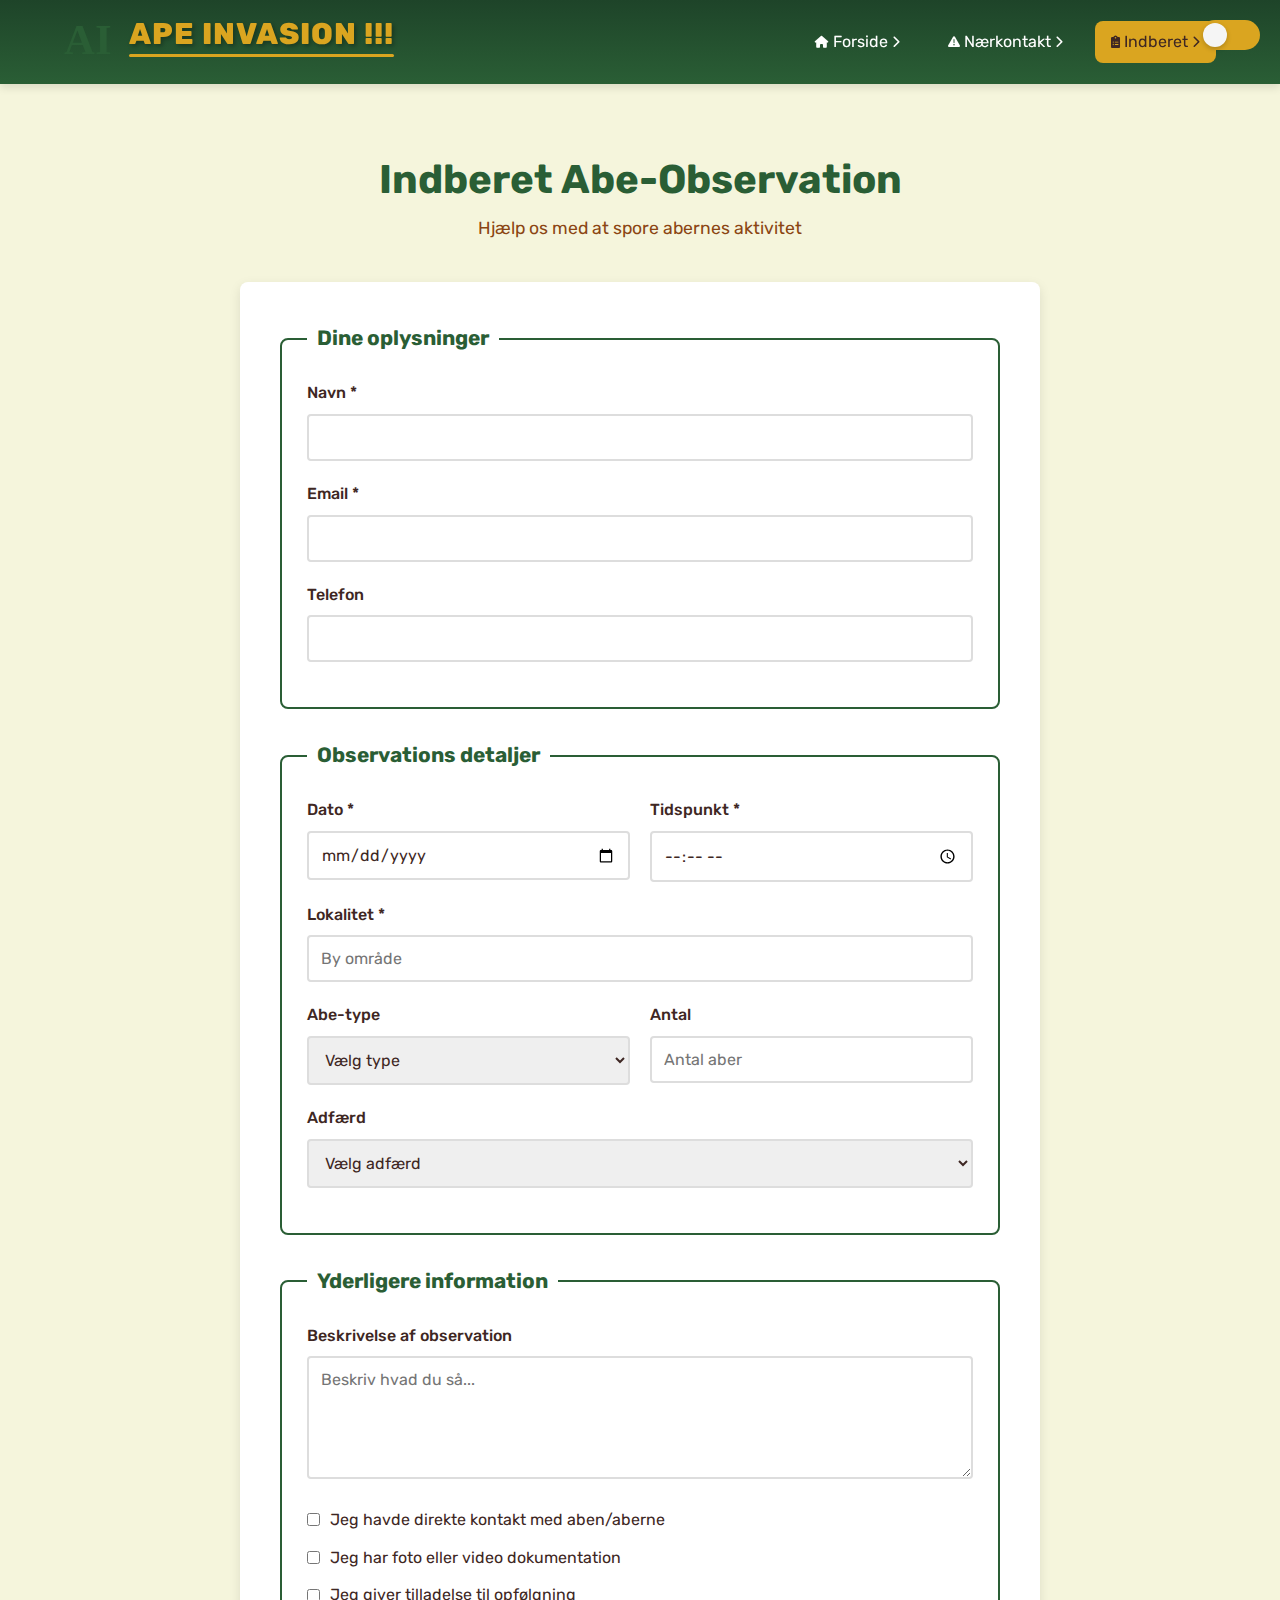
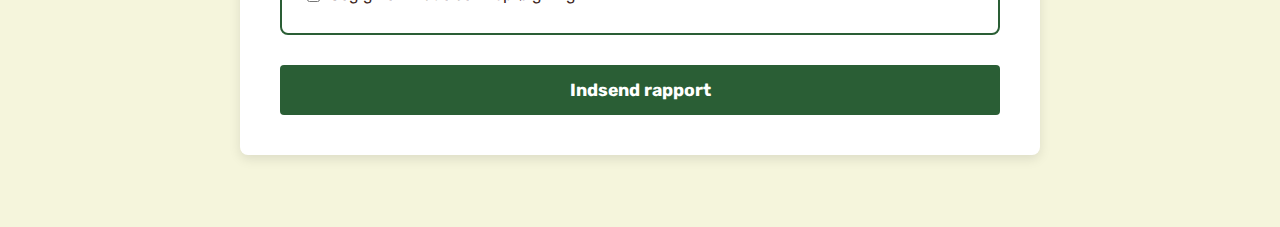
<file: register.html>
<!DOCTYPE html>
<html lang="da">
  <head>
    <meta charset="UTF-8" />
    <meta name="viewport" content="width=device-width, initial-scale=1.0" />
    <title>APE INVASION - Indberet</title>
    <link rel="stylesheet" href="css/reset.css" />
    <link rel="stylesheet" href="css/fonts.css" />
    <link rel="stylesheet" href="css/general.css" />
    <link rel="stylesheet" href="css/style.css" />
    <link rel="stylesheet" href="css/burger.css" />
    <link rel="stylesheet" href="css/indberet.css" />
    <link rel="stylesheet" href="css/dark-mode.css" />
    <link
      href="https://fonts.googleapis.com/css2?family=Rubik:wght@400;500;700&display=swap"
      rel="stylesheet"
    />
    <link
      rel="stylesheet"
      href="https://cdnjs.cloudflare.com/ajax/libs/font-awesome/6.0.0-beta3/css/all.min.css"
    />
  </head>
  <body>
    <!-- Header -->
    <header class="site-header">
      <div class="header-container">
        <div class="logo-container">
          <img
            src="../images/ape-invasion-logo.svg"
            alt="APE INVASION Logo"
            class="site-logo"
          />
          <h1 class="site-title">APE INVASION !!!</h1>
        </div>
        <div class="burger-menu">
          <div class="burger-icon">
            <span></span>
            <span></span>
            <span></span>
          </div>
        </div>
        <!-- Dark Mode Switch - TILFØJ DENNE SEKTION -->
        <div class="dark-mode-toggle">
          <input
            type="checkbox"
            id="darkModeSwitch"
            class="dark-mode-checkbox"
          />
          <label for="darkModeSwitch" class="dark-mode-label">
            <span class="toggle-slider"></span>
          </label>
        </div>
        <nav class="main-nav">
          <ul>
            <li>
              <a href="index.html" class="nav-link"
                ><i class="fas fa-home"></i> Forside
                <i class="fas fa-chevron-right"></i
              ></a>
            </li>
            <li>
              <a href="instruction.html" class="nav-link"
                ><i class="fas fa-exclamation-triangle"></i> Nærkontakt
                <i class="fas fa-chevron-right"></i
              ></a>
            </li>
            <li>
              <a href="register.html" class="nav-link active"
                ><i class="fas fa-clipboard-list"></i> Indberet
                <i class="fas fa-chevron-right"></i
              ></a>
            </li>
          </ul>
        </nav>
      </div>
    </header>

    <!-- Main Content -->
    <main>
      <div class="container">
        <div class="page-header">
          <h1>Indberet Abe-Observation</h1>
          <p class="page-subtitle">Hjælp os med at spore abernes aktivitet</p>
        </div>

        <div class="form-wrapper">
          <form id="observationForm" class="observation-form">
            <!-- Personlige oplysninger -->
            <fieldset>
              <legend>Dine oplysninger</legend>

              <div class="form-group">
                <label for="name">Navn *</label>
                <input type="text" id="name" name="name" required />
              </div>

              <div class="form-group">
                <label for="email">Email *</label>
                <input type="email" id="email" name="email" required />
              </div>

              <div class="form-group">
                <label for="phone">Telefon</label>
                <input type="tel" id="phone" name="phone" />
              </div>
            </fieldset>

            <!-- Observations detaljer -->
            <fieldset>
              <legend>Observations detaljer</legend>

              <div class="form-row">
                <div class="form-group">
                  <label for="date">Dato *</label>
                  <input type="date" id="date" name="date" required />
                </div>

                <div class="form-group">
                  <label for="time">Tidspunkt *</label>
                  <input type="time" id="time" name="time" required />
                </div>
              </div>

              <div class="form-group">
                <label for="location">Lokalitet *</label>
                <input
                  type="text"
                  id="location"
                  name="location"
                  required
                  placeholder="By område"
                />
              </div>

              <div class="form-row">
                <div class="form-group">
                  <label for="apeType">Abe-type</label>
                  <select id="apeType" name="apeType">
                    <option value="">Vælg type</option>
                    <option value="gorilla">Gorilla</option>
                    <option value="chimpanse">Chimpanse</option>
                    <option value="orangutang">Orangutang</option>
                    <option value="bonobo">Bonobo</option>
                    <option value="ukendt">Ukendt</option>
                  </select>
                </div>

                <div class="form-group">
                  <label for="count">Antal</label>
                  <input
                    type="number"
                    id="count"
                    name="count"
                    min="1"
                    placeholder="Antal aber"
                  />
                </div>
              </div>

              <div class="form-group">
                <label for="behavior">Adfærd</label>
                <select id="behavior" name="behavior">
                  <option value="">Vælg adfærd</option>
                  <option value="fredelig">Fredelig</option>
                  <option value="nysgerrig">Nysgerrig</option>
                  <option value="aggressiv">Aggressiv</option>
                  <option value="undvigende">Undvigende</option>
                </select>
              </div>
            </fieldset>

            <!-- Beskrivelse -->
            <fieldset>
              <legend>Yderligere information</legend>

              <div class="form-group">
                <label for="description">Beskrivelse af observation</label>
                <textarea
                  id="description"
                  name="description"
                  rows="5"
                  placeholder="Beskriv hvad du så..."
                ></textarea>
              </div>

              <div class="checkbox-group">
                <label>
                  <input type="checkbox" name="contact" id="contact" />
                  <span>Jeg havde direkte kontakt med aben/aberne</span>
                </label>

                <label>
                  <input type="checkbox" name="photo" id="photo" />
                  <span>Jeg har foto eller video dokumentation</span>
                </label>

                <label>
                  <input type="checkbox" name="permission" id="permission" />
                  <span>Jeg giver tilladelse til opfølgning</span>
                </label>
              </div>
            </fieldset>

            <button type="submit" class="submit-button">Indsend rapport</button>
          </form>

          <!-- Success message -->
          <div
            id="successMessage"
            class="success-message"
            style="display: none"
          >
            <h2>Tak for din indberetning!</h2>
            <p>Din observation er nu registreret.</p>
            <button
              type="button"
              class="new-report-button"
              onclick="showForm()"
            >
              Indberet observation
            </button>
          </div>
        </div>
      </div>
    </main>

    <script src="js/indberet.js"></script>
    <script src="js/dark-mode.js"></script>
  </body>
</html>
</file>
<file: css/fonts.css>
/* Fonts CSS */
@import url("https://fonts.googleapis.com/css2?family=Rubik:wght@300;400;500;600;700;800&display=swap");

:root {
  --font-primary: "Rubik", sans-serif;
  --font-size-xs: 0.75rem; /* 12px */
  --font-size-sm: 0.875rem; /* 14px */
  --font-size-base: 1rem; /* 16px */
  --font-size-md: 1.125rem; /* 18px */
  --font-size-lg: 1.25rem; /* 20px */
  --font-size-xl: 1.5rem; /* 24px */
  --font-size-2xl: 1.875rem; /* 30px */
  --font-size-3xl: 2.25rem; /* 36px */
  --font-size-4xl: 3rem; /* 48px */

  --font-weight-light: 300;
  --font-weight-regular: 400;
  --font-weight-medium: 500;
  --font-weight-semibold: 600;
  --font-weight-bold: 700;
  --font-weight-extrabold: 800;
}

body {
  font-family: var(--font-primary);
  font-size: var(--font-size-base);
  font-weight: var(--font-weight-regular);
}

h1,
h2,
h3,
h4,
h5,
h6 {
  font-weight: var(--font-weight-bold);
  line-height: 1.2;
}

h1 {
  font-size: var(--font-size-3xl);
}

h2 {
  font-size: var(--font-size-xl);
}

h3 {
  font-size: var(--font-size-lg);
}

.site-title {
  font-size: var(--font-size-2xl);
  font-weight: var(--font-weight-extrabold);
  text-transform: uppercase;
  letter-spacing: 1px;
}

@media (max-width: 768px) {
  h1 {
    font-size: var(--font-size-2xl);
  }

  h2 {
    font-size: var(--font-size-lg);
  }

  h3 {
    font-size: var(--font-size-md);
  }

  .site-title {
    font-size: var(--font-size-xl);
  }
}
</file>
<file: css/general.css>
/* General CSS */
:root {
  /* Colors */
  --color-primary: #2a5e35; /* Mørkegrøn */
  --color-secondary: #8b4513; /* Brun */
  --color-accent: #daa520; /* Gylden/Gul */
  --color-background: #f5f5dc; /* Lys beige */
  --color-text: #3e2723; /* Mørkebrun */
  --color-white: #ffffff;
  --color-light-green: #3a7d44; /* Lysere grøn */
  --color-dark-green: #1e4429; /* Mørkere grøn */
  --color-light-brown: #a67c52; /* Lysere brun */

  /* Spacing */
  --spacing-xs: 0.25rem; /* 4px */
  --spacing-sm: 0.5rem; /* 8px */
  --spacing-md: 1rem; /* 16px */
  --spacing-lg: 1.5rem; /* 24px */
  --spacing-xl: 2rem; /* 32px */
  --spacing-2xl: 3rem; /* 48px */

  /* Border radius */
  --border-radius-sm: 4px;
  --border-radius-md: 8px;
  --border-radius-lg: 12px;

  /* Box shadow */
  --shadow-sm: 0 2px 4px rgba(0, 0, 0, 0.1);
  --shadow-md: 0 4px 8px rgba(0, 0, 0, 0.1);
  --shadow-lg: 0 8px 16px rgba(0, 0, 0, 0.1);

  /* Transitions */
  --transition-fast: 0.2s ease;
  --transition-normal: 0.3s ease;
  --transition-slow: 0.5s ease;
}

body {
  background-color: var(--color-background);
  color: var(--color-text);
}

.container {
  width: 100%;
  max-width: 1200px;
  margin: 0 auto;
  padding: 0 var(--spacing-md);
}

/* Buttons */
.btn {
  display: inline-block;
  padding: var(--spacing-sm) var(--spacing-md);
  border-radius: var(--border-radius-md);
  font-weight: var(--font-weight-medium);
  cursor: pointer;
  transition: all var(--transition-normal);
  text-align: center;
  border: none;
}

.primary-btn {
  background-color: var(--color-primary);
  color: var(--color-white);
}

.primary-btn:hover {
  background-color: var(--color-dark-green);
  transform: translateY(-2px);
  box-shadow: var(--shadow-md);
}

.secondary-btn {
  background-color: var(--color-accent);
  color: var(--color-text);
}

.secondary-btn:hover {
  background-color: #c69500;
  transform: translateY(-2px);
  box-shadow: var(--shadow-md);
}

/* Utility classes */
.hidden {
  display: none;
}

.hidden-content {
  display: none;
}

/* Responsive design */
@media (max-width: 768px) {
  .container {
    padding: 0 var(--spacing-sm);
  }
}
</file>
<file: css/style.css>
/* Style CSS */

/* Header */
.site-header {
  background: linear-gradient(
    to bottom,
    var(--color-dark-green),
    var(--color-primary)
  );
  color: var(--color-white);
  position: sticky;
  top: 0;
  z-index: 100;
  box-shadow: var(--shadow-md);
}

.header-container {
  display: flex;
  flex-wrap: wrap;
  justify-content: space-between;
  align-items: center;
  padding: var(--spacing-md) var(--spacing-lg);
  max-width: 1200px;
  margin: 0 auto;
}

.logo-container {
  display: flex;
  align-items: center;
}

.site-title {
  color: var(--color-accent);
  text-shadow: 2px 2px 4px rgba(0, 0, 0, 0.3);
  position: relative;
}

.site-title::after {
  content: "";
  position: absolute;
  bottom: -5px;
  left: 0;
  width: 100%;
  height: 3px;
  background-color: var(--color-accent);
  border-radius: 2px;
}

.main-nav {
  display: flex;
}

.main-nav ul {
  display: flex;
  gap: var(--spacing-md);
}

.nav-link {
  color: var(--color-white);
  padding: var(--spacing-sm) var(--spacing-md);
  border-radius: var(--border-radius-md);
  transition: all var(--transition-normal);
  display: flex;
  align-items: center;
  gap: var(--spacing-xs);
}

.nav-link i {
  font-size: var(--font-size-xs);
}

.nav-link:hover {
  background-color: rgba(255, 255, 255, 0.1);
}

.nav-link.active {
  background-color: var(--color-accent);
  color: var(--color-text);
}

/* Main content */
main {
  padding: var(--spacing-xl) 0;
}

.content-wrapper {
  display: flex;
  gap: var(--spacing-xl);
  margin-top: var(--spacing-xl);
}

/* Left column */
.left-column {
  flex: 4;
  display: flex;
  flex-direction: column;
  gap: var(--spacing-xl);
}

/* Right column */
.right-column {
  flex: 6;
  display: flex;
  flex-direction: column;
  gap: var(--spacing-xl);
}

/* Info boxes (left column) */
.info-box {
  background-color: var(--color-white);
  border-radius: var(--border-radius-lg);
  overflow: hidden;
  box-shadow: var(--shadow-md);
  height: 100%;
  position: relative;
  transition: transform var(--transition-normal);
  background-image: url('data:image/svg+xml;utf8,<svg xmlns="http://www.w3.org/2000/svg" width="100" height="100" viewBox="0 0 100 100"><rect width="100" height="100" fill="%23FFFFFF" fill-opacity="0.8"/><path d="M0,0 L100,100 M0,100 L100,0" stroke="%23F5F5DC" stroke-width="1"/></svg>');
  background-size: 10px 10px;
}

.info-box:hover {
  transform: translateY(-5px);
  box-shadow: var(--shadow-lg);
}

.box-content {
  padding: var(--spacing-lg);
  display: flex;
  flex-direction: column;
  height: 100%;
}

.box-title {
  color: var(--color-primary);
  margin-bottom: var(--spacing-md);
  position: relative;
  padding-bottom: var(--spacing-sm);
}

.box-title::after {
  content: "";
  position: absolute;
  bottom: 0;
  left: 0;
  width: 50px;
  height: 3px;
  background-color: var(--color-accent);
  border-radius: 2px;
}

.box-description {
  margin-bottom: var(--spacing-lg);
  flex-grow: 1;
}

/* Article boxes (right column) */
.article-box {
  display: flex;
  background-color: var(--color-white);
  border-radius: var(--border-radius-lg);
  overflow: hidden;
  box-shadow: var(--shadow-md);
  transition: transform var(--transition-normal);
  background-image: url('data:image/svg+xml;utf8,<svg xmlns="http://www.w3.org/2000/svg" width="100" height="100" viewBox="0 0 100 100"><rect width="100" height="100" fill="%23FFFFFF" fill-opacity="0.8"/><path d="M0,0 L100,100 M0,100 L100,0" stroke="%23F5F5DC" stroke-width="1"/></svg>');
  background-size: 10px 10px;
}

.article-box:hover {
  transform: translateY(-5px);
  box-shadow: var(--shadow-lg);
}

.article-image {
  flex: 4;
  max-width: 40%;
  overflow: hidden;
}

.article-image img {
  width: 100%;
  height: 100%;
  object-fit: cover;
  transition: transform var(--transition-slow);
}

.article-box:hover .article-image img {
  transform: scale(1.05);
}

.article-content {
  flex: 6;
  padding: var(--spacing-lg);
  display: flex;
  flex-direction: column;
}

.article-title {
  color: var(--color-secondary);
  margin-bottom: var(--spacing-md);
  position: relative;
  padding-bottom: var(--spacing-sm);
}

.article-title::after {
  content: "";
  position: absolute;
  bottom: 0;
  left: 0;
  width: 50px;
  height: 3px;
  background-color: var(--color-accent);
  border-radius: 2px;
}

.article-excerpt {
  margin-bottom: var(--spacing-lg);
  flex-grow: 1;
}

/* Modal */
.modal {
  display: none;
  position: fixed;
  z-index: 1000;
  left: 0;
  top: 0;
  width: 100%;
  height: 100%;
  background-color: rgba(0, 0, 0, 0.7);
  overflow: auto;
}

.modal-content {
  background-color: var(--color-white);
  margin: 10% auto;
  padding: var(--spacing-xl);
  border-radius: var(--border-radius-lg);
  max-width: 800px;
  width: 80%;
  position: relative;
  animation: modalFadeIn 0.3s ease;
}

@keyframes modalFadeIn {
  from {
    opacity: 0;
    transform: translateY(-50px);
  }
  to {
    opacity: 1;
    transform: translateY(0);
  }
}

.close-button {
  position: absolute;
  top: var(--spacing-md);
  right: var(--spacing-md);
  font-size: var(--font-size-xl);
  color: var(--color-text);
  cursor: pointer;
  transition: color var(--transition-normal);
}

.close-button:hover {
  color: var(--color-accent);
}

.modal-image {
  width: 100%;
  max-height: 400px;
  object-fit: cover;
  border-radius: var(--border-radius-md);
  margin-bottom: var(--spacing-lg);
}

/* Responsive design */
@media (max-width: 992px) {
  .content-wrapper {
    flex-direction: column;
  }

  .left-column {
    flex-direction: row;
  }

  .info-box {
    flex: 1;
  }
}

@media (max-width: 768px) {
  .header-container {
    padding: var(--spacing-sm) var(--spacing-md);
  }

  .main-nav {
    display: none;
    width: 100%;
    margin-top: var(--spacing-md);
  }

  .main-nav.active {
    display: block;
  }

  .main-nav ul {
    flex-direction: column;
    gap: var(--spacing-sm);
  }

  .burger-menu {
    display: block;
  }

  .left-column {
    flex-direction: column;
  }

  .article-box {
    flex-direction: column;
  }

  .article-image {
    max-width: 100%;
  }

  .modal-content {
    width: 95%;
    margin: 5% auto;
    padding: var(--spacing-md);
  }
}

/* Logo styling i header */
.logo-container {
  display: flex;
  align-items: center;
  gap: 15px;
}

.site-logo {
  width: 50px;
  height: 50px;
  object-fit: contain;
}

/* Responsive - mindre logo på mobil */
@media (max-width: 768px) {
  .site-logo {
    width: 35px;
  }

  .logo-container {
    gap: 10px;
  }
}

/* Logo styling i header */
.logo-container {
  display: flex;
  align-items: center;
  gap: 15px;
}

.site-logo {
  width: 50px;
  height: 50px;
  object-fit: contain;
}
</file>
<file: css/burger.css>
/* Burger Menu CSS */
.burger-menu {
  display: none;
  cursor: pointer;
}

.burger-icon {
  width: 30px;
  height: 20px;
  position: relative;
}

.burger-icon span {
  display: block;
  position: absolute;
  height: 3px;
  width: 100%;
  background-color: var(--color-white);
  border-radius: 3px;
  opacity: 1;
  left: 0;
  transform: rotate(0deg);
  transition: all var(--transition-normal);
}

.burger-icon span:nth-child(1) {
  top: 0;
}

.burger-icon span:nth-child(2) {
  top: 8px;
}

.burger-icon span:nth-child(3) {
  top: 16px;
}

.burger-icon.active span:nth-child(1) {
  top: 8px;
  transform: rotate(45deg);
}

.burger-icon.active span:nth-child(2) {
  opacity: 0;
}

.burger-icon.active span:nth-child(3) {
  top: 8px;
  transform: rotate(-45deg);
}

@media (max-width: 768px) {
  .burger-menu {
    display: block;
  }
}
</file>
<file: css/indberet.css>
/* Container */
.container {
  max-width: 1200px;
  margin: 0 auto;
  padding: 40px 20px;
}

/* Page header */
.page-header {
  text-align: center;
  margin-bottom: 40px;
}

.page-header h1 {
  font-size: 2.5rem;
  color: #2a5e35;
  margin-bottom: 10px;
}

.page-subtitle {
  font-size: 1.1rem;
  color: #8b4513;
}

/* Form wrapper */
.form-wrapper {
  max-width: 800px;
  margin: 0 auto;
  background-color: #ffffff;
  padding: 40px;
  border-radius: 8px;
  box-shadow: 0 4px 12px rgba(0, 0, 0, 0.1);
}

/* Fieldset styling */
fieldset {
  border: 2px solid #2a5e35;
  border-radius: 8px;
  padding: 25px;
  margin-bottom: 30px;
}

legend {
  font-size: 1.3rem;
  font-weight: 700;
  color: #2a5e35;
  padding: 0 10px;
}

/* Form groups */
.form-group {
  margin-bottom: 20px;
}

.form-group label {
  display: block;
  font-weight: 500;
  color: #3e2723;
  margin-bottom: 8px;
}

.form-group input,
.form-group select,
.form-group textarea {
  width: 100%;
  padding: 12px;
  border: 2px solid #ddd;
  border-radius: 4px;
  font-family: "Rubik", sans-serif;
  font-size: 1rem;
  transition: border-color 0.3s;
}

.form-group input:focus,
.form-group select:focus,
.form-group textarea:focus {
  outline: none;
  border-color: #2a5e35;
}

/* Form row for side-by-side inputs */
.form-row {
  display: flex;
  gap: 20px;
}

.form-row .form-group {
  flex: 1;
}

/* Textarea */
textarea {
  resize: vertical;
  min-height: 100px;
}

/* Checkbox group */
.checkbox-group {
  display: flex;
  flex-direction: column;
  gap: 12px;
}

.checkbox-group label {
  display: flex;
  align-items: center;
  cursor: pointer;
}

.checkbox-group input[type="checkbox"] {
  width: auto;
  margin-right: 10px;
  cursor: pointer;
}

/* Submit button */
.submit-button {
  width: 100%;
  padding: 15px;
  background-color: #2a5e35;
  color: #ffffff;
  border: none;
  border-radius: 4px;
  font-size: 1.1rem;
  font-weight: 700;
  cursor: pointer;
  transition: background-color 0.3s;
}

.submit-button:hover {
  background-color: #1e4429;
}

/* Success message */
.success-message {
  text-align: center;
  padding: 40px;
}

.success-message h2 {
  font-size: 2rem;
  color: #2a5e35;
  margin-bottom: 15px;
}

.success-message p {
  font-size: 1.1rem;
  color: #3e2723;
  margin-bottom: 25px;
}

.new-report-button {
  padding: 12px 30px;
  background-color: #daa520;
  color: #ffffff;
  border: none;
  border-radius: 4px;
  font-size: 1rem;
  font-weight: 600;
  cursor: pointer;
  transition: background-color 0.3s;
}

.new-report-button:hover {
  background-color: #8b4513;
}

/* Responsive */
@media (max-width: 768px) {
  .form-wrapper {
    padding: 25px;
  }

  .form-row {
    flex-direction: column;
  }

  fieldset {
    padding: 20px;
  }
}
</file>
<file: css/dark-mode.css>
/* Dark Mode Toggle Container */
.dark-mode-toggle {
  position: fixed;
  top: 20px;
  right: 20px;
  z-index: 1000;
}

/* Hide checkbox */
.dark-mode-checkbox {
  display: none;
}

/* Switch label styling */
.dark-mode-label {
  display: block;
  background: #daa520;
  border-radius: 50px;
  cursor: pointer;
  width: 60px;
  height: 30px;
  position: relative;
  transition: background 0.3s ease;
}

/* Slider button inside switch */
.toggle-slider {
  display: block;
  width: 24px;
  height: 24px;
  background: #f5f5f5;
  border-radius: 50%;
  position: absolute;
  top: 3px;
  left: 3px;
  transition: transform 0.3s ease;
  box-shadow: 0 2px 5px rgba(0, 0, 0, 0.2);
}

/* When dark mode is active - background */
.dark-mode-checkbox:checked + .dark-mode-label {
  background: #2a5e35;
}

/* When dark mode is active - move slider */
.dark-mode-checkbox:checked + .dark-mode-label .toggle-slider {
  transform: translateX(30px);
}

/* DARK MODE COLOR VARIABLES */

body.dark-mode {
  --color-primary: #3a7d44;
  --color-secondary: #a67c52;
  --color-accent: #ffd700;
  --color-background: #121212;
  --color-text: #f5f5f5;
  --color-white: #2a2a2a;
  --color-light-green: #2d5f36;
  --color-dark-green: #1a3d24;
  --color-light-brown: #8b6f47;
}

/* DARK MODE GLOBAL STYLES */

/* Body background and text */
body.dark-mode {
  background-color: #121212;
  color: #f5f5f5;
}

/* ========================================
   DARK MODE HEADER
   ======================================== */

body.dark-mode .site-header {
  background: linear-gradient(135deg, #1a3d24 0%, #2d5f36 100%);
}

body.dark-mode .site-title {
  color: #ffd700;
}

body.dark-mode .site-logo {
  filter: brightness(1.2);
}

/* ========================================
   DARK MODE NAVIGATION
   ======================================== */

body.dark-mode .main-nav a {
  color: #f5f5f5;
}

body.dark-mode .main-nav a:hover,
body.dark-mode .main-nav a.active {
  background-color: #2d5f36;
  color: #ffd700;
}

/* ========================================
   DARK MODE CONTENT BOXES (INDEX)
   ======================================== */

body.dark-mode .content-box,
body.dark-mode .article-box {
  background-color: #1e1e1e;
  border-color: #3a7d44;
  box-shadow: 0 4px 12px rgba(0, 0, 0, 0.5);
}

body.dark-mode .content-box h2,
body.dark-mode .article-box h2 {
  color: #ffd700;
}

body.dark-mode .content-box p,
body.dark-mode .article-box p {
  color: #f5f5f5;
}

body.dark-mode .article-box img {
  opacity: 0.9;
}

body.dark-mode .article-content {
  background-color: #1e1e1e;
}

/* ========================================
   DARK MODE BUTTONS
   ======================================== */

body.dark-mode .cta-button,
body.dark-mode .read-more,
body.dark-mode .info-button {
  background-color: #3a7d44;
  color: #f5f5f5;
}

body.dark-mode .cta-button:hover,
body.dark-mode .read-more:hover,
body.dark-mode .info-button:hover {
  background-color: #2d5f36;
  color: #ffd700;
}

/* ========================================
   DARK MODE MODAL
   ======================================== */

body.dark-mode .modal {
  background-color: rgba(0, 0, 0, 0.9);
}

body.dark-mode .modal-content {
  background-color: #1e1e1e;
  border: 2px solid #3a7d44;
}

body.dark-mode .modal-content h2 {
  color: #ffd700;
}

body.dark-mode .modal-content p {
  color: #f5f5f5;
}

body.dark-mode .close-modal {
  color: #f5f5f5;
}

body.dark-mode .close-modal:hover {
  color: #ffd700;
}

/* ========================================
   DARK MODE INSTRUCTION PAGE
   ======================================== */

body.dark-mode .page-header h1 {
  color: #ffd700;
}

body.dark-mode .subtitle,
body.dark-mode .page-subtitle {
  color: #a67c52;
}

body.dark-mode .left-section,
body.dark-mode .right-section {
  background-color: #1e1e1e;
}

body.dark-mode .svg-placeholder {
  background-color: #2a2a2a;
  border-color: #3a7d44;
  color: #888888;
}

body.dark-mode .svg-container {
  background-color: #1e1e1e;
}

body.dark-mode .content-display {
  background-color: #1e1e1e;
  border-color: #3a7d44;
}

body.dark-mode .content-display h2 {
  color: #ffd700;
}

body.dark-mode .content-display p {
  color: #f5f5f5;
}

body.dark-mode .placeholder-text {
  color: #888888;
}

/* ========================================
   DARK MODE FORM (REGISTER PAGE)
   ======================================== */

body.dark-mode .container {
  background-color: transparent;
}

body.dark-mode .form-wrapper {
  background-color: #1e1e1e;
  box-shadow: 0 4px 12px rgba(0, 0, 0, 0.5);
}

body.dark-mode fieldset {
  border-color: #3a7d44;
  background-color: #2a2a2a;
}

body.dark-mode legend {
  color: #ffd700;
  background-color: #1e1e1e;
}

body.dark-mode .form-group label {
  color: #f5f5f5;
}

body.dark-mode .form-group input,
body.dark-mode .form-group select,
body.dark-mode .form-group textarea {
  background-color: #121212;
  border-color: #3a7d44;
  color: #f5f5f5;
}

body.dark-mode .form-group input::placeholder,
body.dark-mode .form-group textarea::placeholder {
  color: #888888;
}

body.dark-mode .form-group input:focus,
body.dark-mode .form-group select:focus,
body.dark-mode .form-group textarea:focus {
  border-color: #ffd700;
  background-color: #1a1a1a;
}

body.dark-mode .form-group select option {
  background-color: #121212;
  color: #f5f5f5;
}

body.dark-mode .submit-button {
  background-color: #3a7d44;
  color: #f5f5f5;
}

body.dark-mode .submit-button:hover {
  background-color: #2d5f36;
}

body.dark-mode .new-report-button {
  background-color: #ffd700;
  color: #121212;
}

body.dark-mode .new-report-button:hover {
  background-color: #a67c52;
  color: #f5f5f5;
}

/* ========================================
   DARK MODE SUCCESS MESSAGE
   ======================================== */

body.dark-mode .success-message {
  background-color: #1e1e1e;
}

body.dark-mode .success-message h2 {
  color: #ffd700;
}

body.dark-mode .success-message p {
  color: #f5f5f5;
}

/* ========================================
   DARK MODE CHECKBOXES
   ======================================== */

body.dark-mode .checkbox-group label {
  color: #f5f5f5;
}

body.dark-mode .checkbox-group label span {
  color: #f5f5f5;
}

body.dark-mode .checkbox-group input[type="checkbox"] {
  accent-color: #3a7d44;
  border-color: #3a7d44;
}

/* ========================================
   DARK MODE BURGER MENU
   ======================================== */

body.dark-mode .burger-icon span {
  background-color: #f5f5f5;
}

body.dark-mode .burger-menu:hover .burger-icon span {
  background-color: #ffd700;
}

/* ========================================
   DARK MODE CONTENT GRID
   ======================================== */

body.dark-mode .content-grid {
  background-color: transparent;
}

body.dark-mode .left-column,
body.dark-mode .right-column {
  background-color: transparent;
}

/* ========================================
   RESPONSIVE DARK MODE TOGGLE
   ======================================== */

@media (max-width: 768px) {
  .dark-mode-toggle {
    top: 15px;
    right: 70px;
  }

  .dark-mode-label {
    width: 50px;
    height: 26px;
  }

  .toggle-slider {
    width: 20px;
    height: 20px;
  }

  .dark-mode-checkbox:checked + .dark-mode-label .toggle-slider {
    transform: translateX(24px);
  }
}

@media (max-width: 480px) {
  .dark-mode-toggle {
    top: 12px;
    right: 60px;
  }

  .dark-mode-label {
    width: 45px;
    height: 24px;
  }

  .toggle-slider {
    width: 18px;
    height: 18px;
  }

  .dark-mode-checkbox:checked + .dark-mode-label .toggle-slider {
    transform: translateX(21px);
  }
}
</file>
